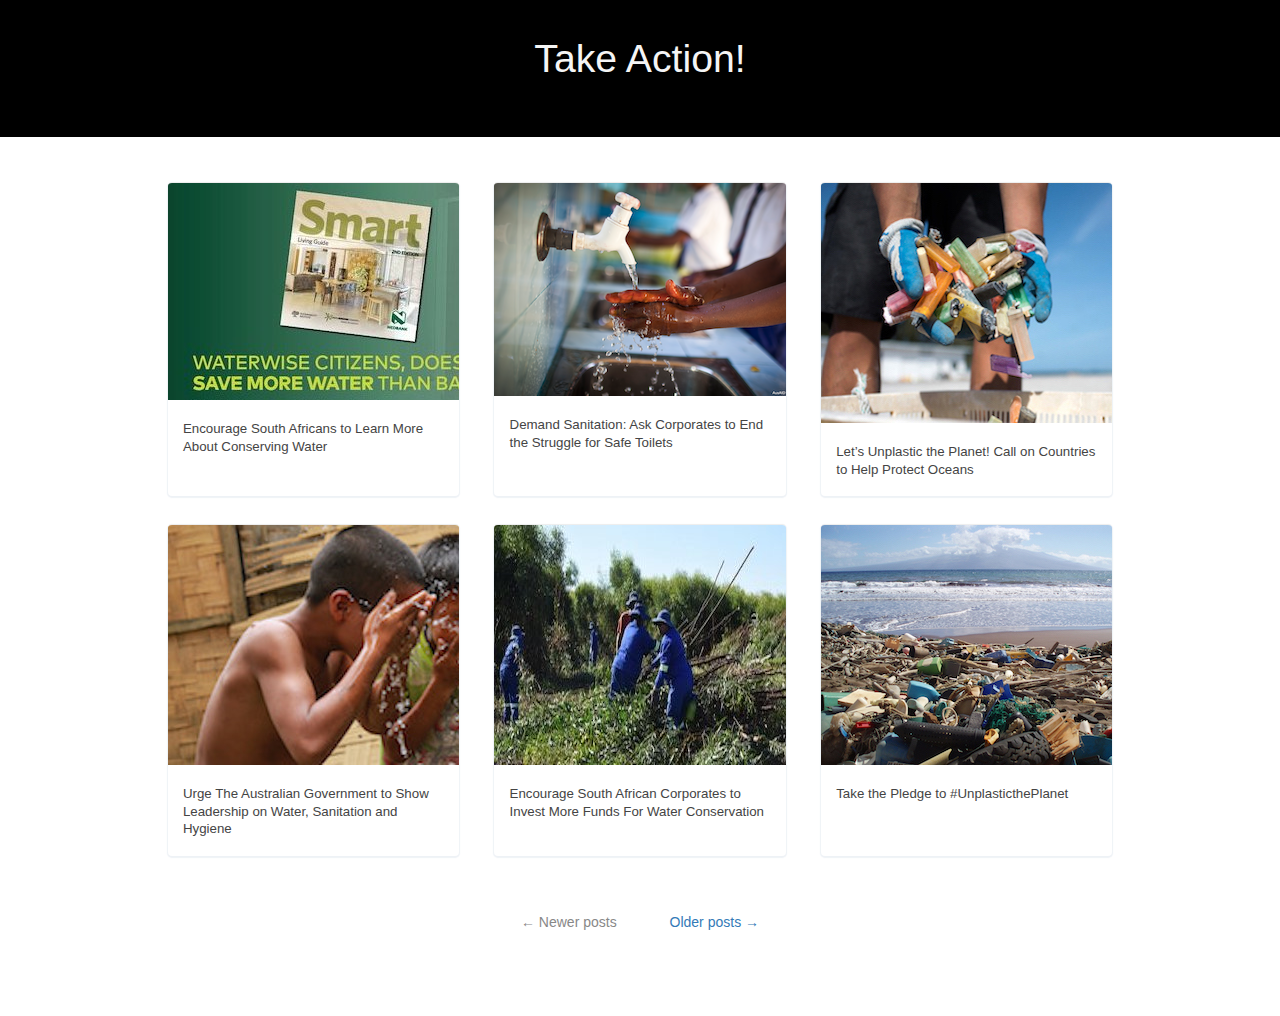
<file: blog page/p2.index.html>
<!doctype html>
<html>
  <head>
    <meta charset="utf-8">
    <meta content="IE=edge,chrome=1" http-equiv="X-UA-Compatible">

    <title>Blog</title>

    <meta name="viewport" content="width=device-width, initial-scale=1.0">
    <meta name="description" content="">

    <meta property="og:type" content="" />
    <meta property="og:url" content="" />
    <meta property="og:title" content="" />
    <meta property="og:image" content="" />
    <meta property="og:description" content="" />
    <meta name="twitter:site" content="">
    <meta name="twitter:creator" content="">
    <meta name="twitter:title" content="">
    <meta name="twitter:description" content="">

    <link href="https://maxcdn.bootstrapcdn.com/bootstrap/3.3.7/css/bootstrap.min.css" rel="stylesheet">
    <link href="./styles/styles.css" rel="stylesheet">
  </head>

  <body>
    <div class="section-blog-header">
      <div class="container">
        <div class="row">
          <div class="col-md-10 col-md-offset-1 col-sm-12">
            <h1>Take Action!</h1>

          </div>
        </div>
      </div>
    </div>

    <div class="section-blog">
      <div class="container">
        <div class="row">
          <div class="col-md-10 col-md-offset-1 col-sm-12">
            <div class="articles">

              <div class="article">
                  <a href="https://www.globalcitizen.org/en/action/encourage-conservation-in-south-africa/">
          <img src="images/1.jpg" alt="Global Citizen South Africa"
                </a>
                <div class="inner">
                  <h3><a href="./post.html">Encourage South Africans to Learn More About Conserving Water</a></h3>
                </div>
              </div>

              <div class="article">
                  <a href="https://www.globalcitizen.org/en/action/ask-corporates-end-struggle-safe-toilets/">
          <img src="images/2.png" alt="Global Citizen Demand Sanitation"
                </a>
                <div class="inner">
                  <h3><a href="./post.html">Demand Sanitation: Ask Corporates to End the Struggle for Safe Toilets</a></h3>
                </div>
              </div>

              <div class="article">
                  <a href="https://www.globalcitizen.org/en/action/unplastic-the-planet/">
          <img src="images/3.jpg" alt="Global Citizen Unplastic"
                </a>
                <div class="inner">
                  <h3><a href="./post.html">Let’s Unplastic the Planet! Call on Countries to Help Protect Oceans</a></h3>
                </div>
              </div>

              <div class="article">
                  <a href="https://www.globalcitizen.org/en/action/australia-wash-call-to-action/">
          <img src="images/4.jpg" alt="Global Citizen Sanitation"
                </a>
                <div class="inner">
                  <h3><a href="./post.html">Urge The Australian Government to Show Leadership on Water, Sanitation and Hygiene</a></h3>
                </div>
              </div>

              <div class="article">
                  <a href="https://www.globalcitizen.org/en/action/more-corporate-investment-for-water-conservation/">
          <img src="images/5.jpg" alt="Global Citizen Conservation"
                </a>
                <div class="inner">
                  <h3><a href="./post.html">Encourage South African Corporates to Invest More Funds For Water Conservation</a></h3>
                </div>
              </div>

              <div class="article">
                  <a href="https://www.globalcitizen.org/en/action/take-the-pledge-unplastic-the-planet/">
          <img src="images/6.jpg" alt="Global Citizen Pledge"
                </a>
                <div class="inner">
                  <h3><a href="./post.html">Take the Pledge to #UnplasticthePlanet</a></h3>
                </div>
              </div>

            </div>
            <div class="pagination-links">
              <span class="pagination-link">&larr; Newer posts</span>
              <span class="pagination-link"><a href="#">Older posts &rarr;</a></span>
            </div>
          </div>
        </div>
      </div>
    </div>
  </body>
</html>
</file>
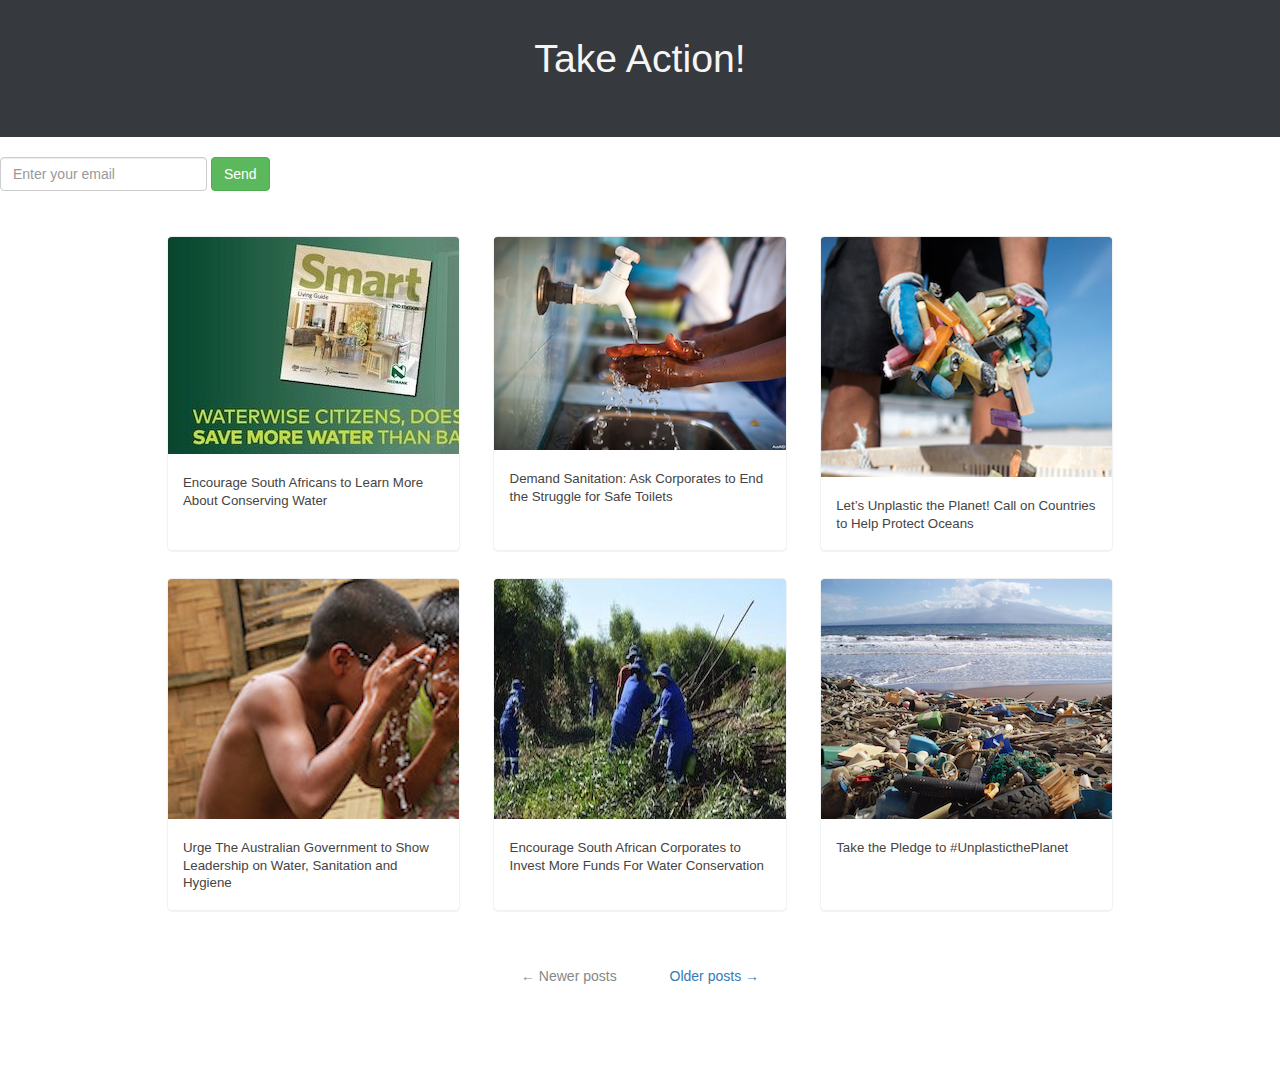
<file: Viromentors1/blog page/p2.index.html>
<!doctype html>
<html>
  <head>
    <meta charset="utf-8">
    <meta content="IE=edge,chrome=1" http-equiv="X-UA-Compatible">

    <title>Blog</title>

    <meta name="viewport" content="width=device-width, initial-scale=1.0">
    <meta name="description" content="">

    <meta property="og:type" content="" />
    <meta property="og:url" content="" />
    <meta property="og:title" content="" />
    <meta property="og:image" content="" />
    <meta property="og:description" content="" />
    <meta name="twitter:site" content="">
    <meta name="twitter:creator" content="">
    <meta name="twitter:title" content="">
    <meta name="twitter:description" content="">



    <link href="https://maxcdn.bootstrapcdn.com/bootstrap/3.3.7/css/bootstrap.min.css" rel="stylesheet">
    <link href="./styles/styles.css" rel="stylesheet">
  </head>


  <body>
    <div class="section-blog-header">
      <div class="container">
        <div class="row">
          <div class="col-md-10 col-md-offset-1 col-sm-12">
            <h1>Take Action!</h1>



          </div>
        </div>
      </div>
    </div>
</br>
    <div>
      <form role='form' class='form-inline'>
    <div class="form-group">
    <input type="text" class='form-control' name="email" placeholder="Enter your email" >
    <button type="submit" class='btn btn-success'>Send</button>
    
    </div>
    </form>

    <div class="section-blog">
      <div class="container">
        <div class="row">
          <div class="col-md-10 col-md-offset-1 col-sm-12">
            <div class="articles">

              <div class="article">
                  <a href="https://www.globalcitizen.org/en/action/encourage-conservation-in-south-africa/">
          <img src="images/1.jpg" alt="Global Citizen South Africa"
                </a>
                <div class="inner">
                  <h3><a href="./post.html">Encourage South Africans to Learn More About Conserving Water</a></h3>
                </div>
              </div>

              <div class="article">
                  <a href="https://www.globalcitizen.org/en/action/ask-corporates-end-struggle-safe-toilets/">
          <img src="images/2.png" alt="Global Citizen Demand Sanitation"
                </a>
                <div class="inner">
                  <h3><a href="./post.html">Demand Sanitation: Ask Corporates to End the Struggle for Safe Toilets</a></h3>
                </div>
              </div>

              <div class="article">
                  <a href="https://www.globalcitizen.org/en/action/unplastic-the-planet/">
          <img src="images/3.jpg" alt="Global Citizen Unplastic"
                </a>
                <div class="inner">
                  <h3><a href="./post.html">Let’s Unplastic the Planet! Call on Countries to Help Protect Oceans</a></h3>
                </div>
              </div>

              <div class="article">
                  <a href="https://www.globalcitizen.org/en/action/australia-wash-call-to-action/">
          <img src="images/4.jpg" alt="Global Citizen Sanitation"
                </a>
                <div class="inner">
                  <h3><a href="./post.html">Urge The Australian Government to Show Leadership on Water, Sanitation and Hygiene</a></h3>
                </div>
              </div>

              <div class="article">
                  <a href="https://www.globalcitizen.org/en/action/more-corporate-investment-for-water-conservation/">
          <img src="images/5.jpg" alt="Global Citizen Conservation"
                </a>
                <div class="inner">
                  <h3><a href="./post.html">Encourage South African Corporates to Invest More Funds For Water Conservation</a></h3>
                </div>
              </div>

              <div class="article">
                  <a href="https://www.globalcitizen.org/en/action/take-the-pledge-unplastic-the-planet/">
          <img src="images/6.jpg" alt="Global Citizen Pledge"
                </a>
                <div class="inner">
                  <h3><a href="./post.html">Take the Pledge to #UnplasticthePlanet</a></h3>
                </div>
              </div>

            </div>
            <div class="pagination-links">
              <span class="pagination-link">&larr; Newer posts</span>
              <span class="pagination-link"><a href="#">Older posts &rarr;</a></span>
            </div>
          </div>
        </div>
      </div>
    </div>
  </body>
</html>
</file>
<file: blog page/styles/styles.css>
.section-blog-header {
  padding: 1em 0 4em 0;
  background: #000; }
  .section-blog-header h1 {
    color: #F5F5F5;
    font-size: 2.8em;
    line-height: 1.3; }
  .section-blog-header form {
    margin-top: 1.5em; }
    .section-blog-header form input {
      display: inline-block; }
      .section-blog-header form input.email {
        margin-bottom: 1em;
        padding: 0.35em 0 0.4em 0;
        font-size: 1.1em;
        text-indent: 0.8em;
        border-radius: 4px;
        box-shadow: 0px 3px 0 0px #ccc;
        border: none;
        outline: none;
        width: 100%; }
      .section-blog-header form input[type=submit] {
        cursor: pointer;
        color: white;
        font-size: 1em;
        border-radius: 4px;
        border: 0;
        padding: 0.5em 1.5em;
        outline: 0;
        text-align: center;
        display: inline-block;
        background-color: #23a45a;
        background-image: -webkit-gradient(linear, 50% 0%, 50% 100%, color-stop(0%, #23a45a), color-stop(100%, #279053));
        background-image: -webkit-linear-gradient(#23a45a, #279053);
        background-image: -moz-linear-gradient(#23a45a, #279053);
        background-image: -o-linear-gradient(#23a45a, #279053);
        background-image: linear-gradient(#23a45a, #279053);
        filter: progid:DXImageTransform.Microsoft.gradient(startColorstr='#ff$color1', endColorstr='#ff$color2', GradientType=0);
        box-shadow: 0 3px 0 0 #186d3c; }
        .section-blog-header form input[type=submit]:hover {
          background-color: #33b56a;
          background-image: -webkit-gradient(linear, 50% 0%, 50% 100%, color-stop(0%, #33b56a), color-stop(100%, #35a463));
          background-image: -webkit-linear-gradient(#33b56a, #35a463);
          background-image: -moz-linear-gradient(#33b56a, #35a463);
          background-image: -o-linear-gradient(#33b56a, #35a463);
          background-image: linear-gradient(#33b56a, #35a463);
          filter: progid:DXImageTransform.Microsoft.gradient(startColorstr='#ff$color1', endColorstr='#ff$color2', GradientType=0); }

@media (min-width: 768px) {
  .section-blog-header {
    padding: 1em 0 3em 0;
    text-align: center; }
    .section-blog-header form input.email {
      margin-right: 0.25em;
      width: 27em; } }
.section-blog {
  padding: 3.25em 0 6em 0;
  background: white; }
  .section-blog .articles {
    flex-wrap: wrap;
    display: flex; }
    .section-blog .articles .article {
      width: 100%;
      flex-direction: column;
      position: relative;
      border-top: 1px solid #eee;
      border-radius: 4px;
      box-shadow: rgba(66, 113, 151, 0.09) 0px 1px 1px 1px;
      margin-bottom: 2em;
      overflow: hidden; }
      .section-blog .articles .article:hover {
        transform: translate(0, -2px);
        box-shadow: 0 2px 3px rgba(36, 46, 53, 0.15), 0 0 0 1px #f7f9fa; }
        .section-blog .articles .article:hover h3 a {
          color: #3c184e; }
    @media (min-width: 768px) {
      .section-blog .articles .article {
        width: calc(100%/ 2 - 70px / 2);
        margin-right: 35px; }
        .section-blog .articles .article:nth-of-type(2n) {
          margin-right: 0; } }
    @media (min-width: 992px) {
      .section-blog .articles .article {
        width: calc(100%/ 3 - 70px / 3);
        margin-right: 35px; }
        .section-blog .articles .article:nth-of-type(2n) {
          margin-right: 35px; }
        .section-blog .articles .article:nth-of-type(3n) {
          margin-right: 0; } }
    .section-blog .articles .inner {
      padding: 0 1.1em 0.6em; }
    .section-blog .articles h3 {
      font-size: 0.95em;
      line-height: 1.3; }
      .section-blog .articles h3 a {
        color: #444444;
        font-weight: 500; }
        .section-blog .articles h3 a:hover {
          text-decoration: none; }
  .section-blog .pagination-links {
    text-align: center;
    margin-top: 2em; }
    .section-blog .pagination-links .pagination-link {
      display: inline-block;
      margin: 0 1.75em;
      color: #888;
      font-weight: 500; }

.section-blog-post {
  padding: 3.25em 0 6em 0;
  background: white; }
  .section-blog-post .post-container {
    max-width: 740px;
    padding: 0 20px;
    margin: 0 auto; }
  .section-blog-post a.back {
    font-size: 0.85em; }
  .section-blog-post h1 {
    font-weight: 600;
    font-size: 1.8em;
    color: #242E35; }
  .section-blog-post .by {
    display: block;
    font-size: 0.85em;
    margin-bottom: 1.75em;
    color: #666; }
    .section-blog-post .by strong {
      font-weight: 700;
      color: #111; }
  .section-blog-post .featured-image {
    margin-bottom: 2.5em; }
  .section-blog-post .post-author {
    margin-bottom: 2.5em;
    overflow: hidden; }
    .section-blog-post .post-author .headshot {
      float: left;
      width: 94px;
      height: 94px;
      border-radius: 94px;
      overflow: hidden;
      margin-right: 1.25em; }
    .section-blog-post .post-author p {
      padding-top: 0.5em;
      font-style: italic;
      font-size: 1.15em; }
  .section-blog-post .post-body {
    margin-bottom: 2.5em;
    /* Responsive default image width */
    /* Image caption */
    /* Responsive floating */ }
    .section-blog-post .post-body h1, .section-blog-post .post-body h2, .section-blog-post .post-body h3, .section-blog-post .post-body h4, .section-blog-post .post-body h5 {
      font-weight: 500;
      margin-bottom: 1em;
      margin-top: 1.5em; }
    .section-blog-post .post-body ul, .section-blog-post .post-body ol {
      margin-bottom: 1.25em; }
      .section-blog-post .post-body ul li, .section-blog-post .post-body ol li {
        margin-bottom: 0.25em; }
    .section-blog-post .post-body pre {
      margin-bottom: 2em; }
    .section-blog-post .post-body img {
      max-width: 100%;
      height: auto; }
    .section-blog-post .post-body figcaption {
      font-style: italic;
      text-align: center;
      color: #ccc; }
    .section-blog-post .post-body p {
      font-family: Georgia, Cambria, "Times New Roman", Times, serif;
      font-size: 1.25em;
      line-height: 1.58;
      margin-bottom: 1.25em;
      font-weight: 400;
      letter-spacing: -.003em; }
    @media only screen and (min-width: 720px) {
      .section-blog-post .post-body .butter-float-left {
        float: left;
        margin: 0px 10px 10px 0px; }
      .section-blog-post .post-body .butter-float-right {
        float: right;
        margin: 0px 0px 10px 10px; } }
    .section-blog-post .post-body table {
      margin-bottom: 2em; }
      .section-blog-post .post-body table th {
        padding: 0.75em;
        border: 1px solid #ddd; }
      .section-blog-post .post-body table td {
        padding: 0.75em;
        vertical-align: top;
        border: 1px solid #ddd; }
</file>
<file: Viromentors1/blog page/styles/styles.css>
.section-blog-header {
  padding: 1em 0 4em 0;
  background:rgba(32, 35, 41, 0.9); }
  .section-blog-header h1 {
    color: #F5F5F5;
    font-size: 2.8em;
    line-height: 1.3; }
  .section-blog-header form {
    margin-top: 1.5em; }
    .section-blog-header form input {
      display: inline-block; }
      .section-blog-header form input.email {
        margin-bottom: 1em;
        padding: 0.35em 0 0.4em 0;
        font-size: 1.1em;
        text-indent: 0.8em;
        border-radius: 4px;
        box-shadow: 0px 3px 0 0px #ccc;
        border: none;
        outline: none;
        width: 200%; }
      .section-blog-header form input[type=submit] {
        cursor: pointer;
        color: white;
        font-size: 1em;
        border-radius: 4px;
        border: 0;
        padding: 0.5em 1.5em;
        outline: 0;
        text-align: center;
        display: inline-block;
        background-color: #23a45a;
        background-image: -webkit-gradient(linear, 50% 0%, 50% 100%, color-stop(0%, #23a45a), color-stop(100%, #279053));
        background-image: -webkit-linear-gradient(#23a45a, #279053);
        background-image: -moz-linear-gradient(#23a45a, #279053);
        background-image: -o-linear-gradient(#23a45a, #279053);
        background-image: linear-gradient(#23a45a, #279053);
        filter: progid:DXImageTransform.Microsoft.gradient(startColorstr='#ff$color1', endColorstr='#ff$color2', GradientType=0);
        box-shadow: 0 3px 0 0 #186d3c; }
        .section-blog-header form input[type=submit]:hover {
          background-color: #33b56a;
          background-image: -webkit-gradient(linear, 50% 0%, 50% 100%, color-stop(0%, #33b56a), color-stop(100%, #35a463));
          background-image: -webkit-linear-gradient(#33b56a, #35a463);
          background-image: -moz-linear-gradient(#33b56a, #35a463);
          background-image: -o-linear-gradient(#33b56a, #35a463);
          background-image: linear-gradient(#33b56a, #35a463);
          filter: progid:DXImageTransform.Microsoft.gradient(startColorstr='#ff$color1', endColorstr='#ff$color2', GradientType=0); }

@media (min-width: 768px) {
  .section-blog-header {
    padding: 1em 0 3em 0;
    text-align: center; }
    .section-blog-header form input.email {
      margin-right: 0.25em;
      width: 27em; } }
.section-blog {
  padding: 3.25em 0 6em 0;
  background: white; }
  .section-blog .articles {
    flex-wrap: wrap;
    display: flex; }
    .section-blog .articles .article {
      width: 100%;
      flex-direction: column;
      position: relative;
      border-top: 1px solid #eee;
      border-radius: 4px;
      box-shadow: rgba(66, 113, 151, 0.09) 0px 1px 1px 1px;
      margin-bottom: 2em;
      overflow: hidden; }
      .section-blog .articles .article:hover {
        transform: translate(0, -2px);
        box-shadow: 0 2px 3px rgba(36, 46, 53, 0.15), 0 0 0 1px #f7f9fa; }
        .section-blog .articles .article:hover h3 a {
          color: #3c184e; }
    @media (min-width: 768px) {
      .section-blog .articles .article {
        width: calc(100%/ 2 - 70px / 2);
        margin-right: 35px; }
        .section-blog .articles .article:nth-of-type(2n) {
          margin-right: 0; } }
    @media (min-width: 992px) {
      .section-blog .articles .article {
        width: calc(100%/ 3 - 70px / 3);
        margin-right: 35px; }
        .section-blog .articles .article:nth-of-type(2n) {
          margin-right: 35px; }
        .section-blog .articles .article:nth-of-type(3n) {
          margin-right: 0; } }
    .section-blog .articles .inner {
      padding: 0 1.1em 0.6em; }
    .section-blog .articles h3 {
      font-size: 0.95em;
      line-height: 1.3; }
      .section-blog .articles h3 a {
        color: #444444;
        font-weight: 500; }
        .section-blog .articles h3 a:hover {
          text-decoration: none; }
  .section-blog .pagination-links {
    text-align: center;
    margin-top: 2em; }
    .section-blog .pagination-links .pagination-link {
      display: inline-block;
      margin: 0 1.75em;
      color: #888;
      font-weight: 500; }

.section-blog-post {
  padding: 3.25em 0 6em 0;
  background: white; }
  .section-blog-post .post-container {
    max-width: 740px;
    padding: 0 20px;
    margin: 0 auto; }
  .section-blog-post a.back {
    font-size: 0.85em; }
  .section-blog-post h1 {
    font-weight: 600;
    font-size: 1.8em;
    color: #242E35; }
  .section-blog-post .by {
    display: block;
    font-size: 0.85em;
    margin-bottom: 1.75em;
    color: #666; }
    .section-blog-post .by strong {
      font-weight: 700;
      color: #111; }
  .section-blog-post .featured-image {
    margin-bottom: 2.5em; }
  .section-blog-post .post-author {
    margin-bottom: 2.5em;
    overflow: hidden; }
    .section-blog-post .post-author .headshot {
      float: left;
      width: 94px;
      height: 94px;
      border-radius: 94px;
      overflow: hidden;
      margin-right: 1.25em; }
    .section-blog-post .post-author p {
      padding-top: 0.5em;
      font-style: italic;
      font-size: 1.15em; }
  .section-blog-post .post-body {
    margin-bottom: 2.5em;
    /* Responsive default image width */
    /* Image caption */
    /* Responsive floating */ }
    .section-blog-post .post-body h1, .section-blog-post .post-body h2, .section-blog-post .post-body h3, .section-blog-post .post-body h4, .section-blog-post .post-body h5 {
      font-weight: 500;
      margin-bottom: 1em;
      margin-top: 1.5em; }
    .section-blog-post .post-body ul, .section-blog-post .post-body ol {
      margin-bottom: 1.25em; }
      .section-blog-post .post-body ul li, .section-blog-post .post-body ol li {
        margin-bottom: 0.25em; }
    .section-blog-post .post-body pre {
      margin-bottom: 2em; }
    .section-blog-post .post-body img {
      max-width: 100%;
      height: auto; }
    .section-blog-post .post-body figcaption {
      font-style: italic;
      text-align: center;
      color: #ccc; }
    .section-blog-post .post-body p {
      font-family: Georgia, Cambria, "Times New Roman", Times, serif;
      font-size: 1.25em;
      line-height: 1.58;
      margin-bottom: 1.25em;
      font-weight: 400;
      letter-spacing: -.003em; }
    @media only screen and (min-width: 720px) {
      .section-blog-post .post-body .butter-float-left {
        float: left;
        margin: 0px 10px 10px 0px; }
      .section-blog-post .post-body .butter-float-right {
        float: right;
        margin: 0px 0px 10px 10px; } }
    .section-blog-post .post-body table {
      margin-bottom: 2em; }
      .section-blog-post .post-body table th {
        padding: 0.75em;
        border: 1px solid #ddd; }
      .section-blog-post .post-body table td {
        padding: 0.75em;
        vertical-align: top;
        border: 1px solid #ddd; }
</file>
